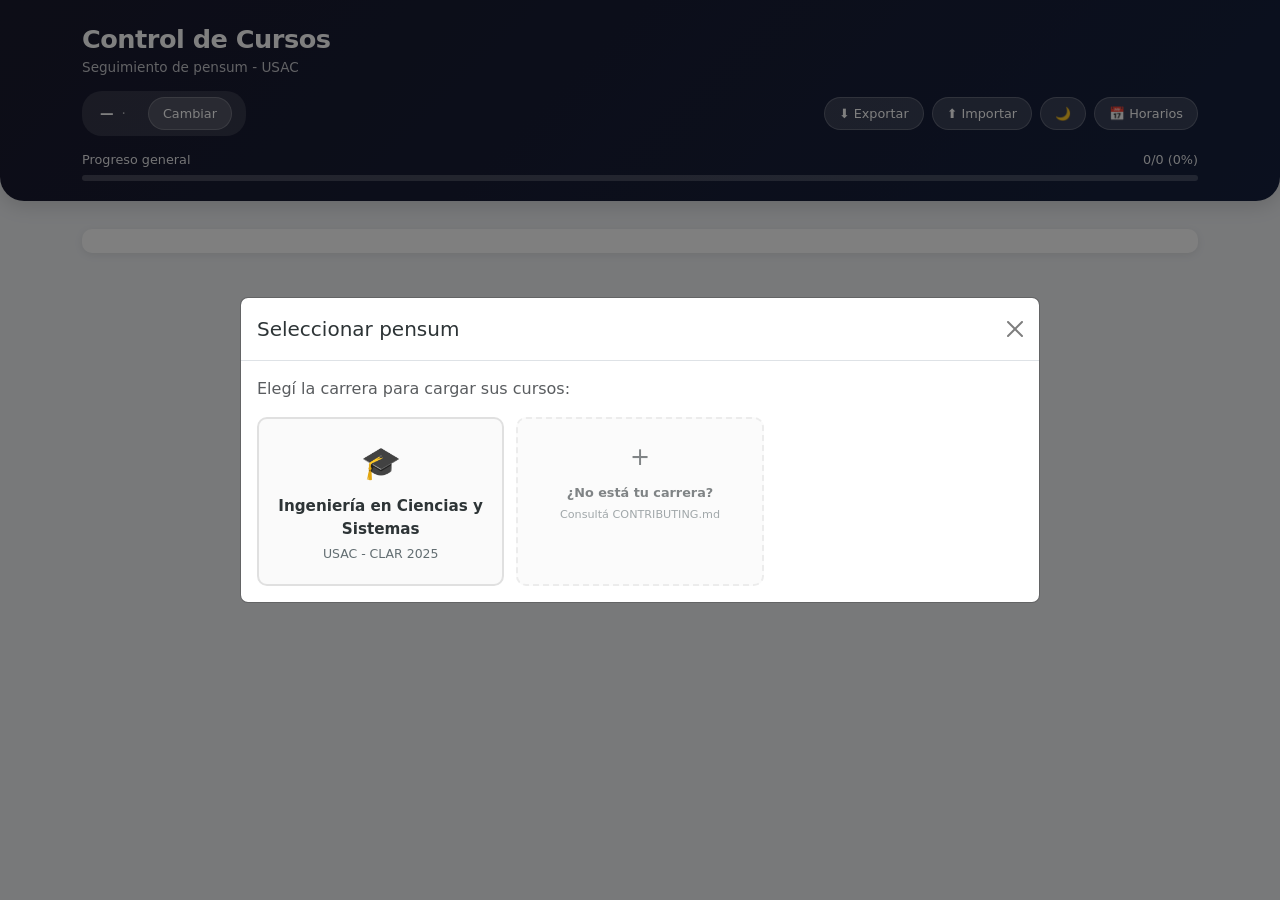
<file: index.html>
<!DOCTYPE html>
<html lang="es">
<head>
  <meta charset="UTF-8">
  <meta name="viewport" content="width=device-width, initial-scale=1.0">
  <title>Control de Cursos</title>
  <link href="https://cdn.jsdelivr.net/npm/bootstrap@5.3.0/dist/css/bootstrap.min.css" rel="stylesheet">
  <link rel="icon" type="image/png" sizes="512x512" href="docs/favicon.png">
  <link rel="stylesheet" href="styles/style.css">
</head>
<body>

  <!-- ─── HEADER ─── -->
  <header class="app-header">
    <div class="container">
      <div class="d-flex align-items-center justify-content-between flex-wrap">
        <div>
          <h1>Control de Cursos</h1>
          <div class="subtitle">Seguimiento de pensum - USAC</div>
        </div>
      </div>

      <!-- Toolbar -->
      <div class="toolbar">
        <div class="pensum-info">
          <span class="pensum-name" id="pensumNombre">—</span>
          <span style="opacity:0.6">·</span>
          <span style="font-size:0.78rem;opacity:0.7" id="pensumUni"></span>
          <button class="btn-tool" id="btnCambiarPensum" style="margin-left:6px">Cambiar</button>
        </div>
        <div class="toolbar-actions">
          <span class="unsaved-indicator" id="unsavedIndicator" title="Cambios sin exportar">•</span>
          <button class="btn-tool" id="btnExportar">⬇ Exportar</button>
          <button class="btn-tool" id="btnImportar">⬆ Importar</button>
          <button class="btn-tool" id="btnTema" title="Cambiar tema">🌙</button>
          <a href="pages/horarios.html" class="btn-tool" style="text-decoration:none">📅 Horarios</a>
        </div>
      </div>

      <!-- Progreso -->
      <div class="progress-wrapper">
        <div class="progress-header">
          <span>Progreso general</span>
          <span id="progressText">0/0 (0%)</span>
        </div>
        <div class="progress-track">
          <div class="progress-fill" id="progressFill"></div>
        </div>
      </div>
    </div>
  </header>

  <!-- ─── MAIN ─── -->
  <main class="container">

    <!-- Legend -->
    <div class="legend" id="legendContainer"></div>

    <!-- Cursos  -->
    <div id="contenedor" class="row gy-4"></div>

    <!-- Exportar -->
    <div class="export-reminder" id="exportReminder">
      <span>💾 Hiciste varios cambios — <strong>exportá tu progreso</strong> para no perderlo si cambiás de navegador o computadora.</span>
      <button class="btn-close btn-close-sm" id="btnCerrarRecordatorio" aria-label="Cerrar"></button>
    </div>

  </main>

  <!-- ─── MODAL: SELECCIONAR PENSUM ─── -->
  <div class="modal fade" id="modalBienvenida" tabindex="-1" aria-hidden="true">
    <div class="modal-dialog modal-lg modal-dialog-centered">
      <div class="modal-content">
        <div class="modal-header">
          <h5 class="modal-title">Seleccionar pensum</h5>
          <button type="button" class="btn-close" data-bs-dismiss="modal" aria-label="Cerrar"></button>
        </div>
        <div class="modal-body">
          <p class="text-muted mb-3">Elegí la carrera para cargar sus cursos:</p>
          <div class="pensum-grid" id="modalPensumOpciones"></div>
        </div>
      </div>
    </div>
  </div>

  <!-- ─── MODAL: DETALLE CURSO ─── -->
  <div class="modal fade" id="modalCurso" tabindex="-1" aria-hidden="true">
    <div class="modal-dialog modal-dialog-centered">
      <div class="modal-content">
        <div class="modal-header">
          <h5 class="modal-title">Detalle del curso</h5>
          <button type="button" class="btn-close" data-bs-dismiss="modal"></button>
        </div>
        <div class="modal-body" id="modal-body-content"></div>
      </div>
    </div>
  </div>

  <!-- ─── SCROLL ─── -->
  <button id="btnScrollTop" class="scroll-top" title="Subir al inicio">↑</button>

  <!-- ─── SCRIPTS ─── -->
  <script src="https://cdn.jsdelivr.net/npm/bootstrap@5.3.0/dist/js/bootstrap.bundle.min.js"></script>
  <script src="data/pensums.js"></script>
  <script src="scripts/script.js"></script>
</html>
</file>
<file: styles/style.css>
:root {
  --primary: #1a1a2e;
  --primary-light: #16213e;
  --accent: #e94560;
  --bg: #f0f2f5;
  --card-bg: #ffffff;
  --text: #2d3436;
  --text-muted: #636e72;
  --shadow: 0 2px 8px rgba(0, 0, 0, 0.08);
  --shadow-hover: 0 6px 20px rgba(0, 0, 0, 0.12);
  --radius: 10px;
  --radius-sm: 6px;
  --transition: 0.25s ease;

  --area-ciencias: #f59e0b;
  --area-metodologia: #3b82f6;
  --area-desarrollo: #10b981;
  --area-general: #f97316;
}

* { box-sizing: border-box; }

body {
  background-color: var(--bg);
  font-family: 'Segoe UI', system-ui, -apple-system, sans-serif;
  color: var(--text);
  min-height: 100vh;
}

/* ─── HEADER ─── */
.app-header {
  background: linear-gradient(135deg, var(--primary) 0%, var(--primary-light) 100%);
  border-radius: 0 0 24px 24px;
  padding: 24px 0 20px;
  margin-bottom: 28px;
  color: #fff;
  box-shadow: 0 4px 20px rgba(0, 0, 0, 0.15);
}

.app-header h1 {
  font-weight: 700;
  font-size: 1.6rem;
  margin: 0;
  letter-spacing: -0.5px;
}

.app-header .subtitle {
  font-size: 0.85rem;
  opacity: 0.75;
  margin-top: 2px;
}

/* ─── TOOLBAR ─── */
.toolbar {
  display: flex;
  flex-wrap: wrap;
  align-items: center;
  gap: 12px;
  margin-top: 14px;
}

.pensum-info {
  display: flex;
  align-items: center;
  gap: 8px;
  background: rgba(255, 255, 255, 0.12);
  padding: 6px 14px 6px 18px;
  border-radius: 20px;
  font-size: 0.85rem;
}

.pensum-info .pensum-name {
  font-weight: 600;
}

.toolbar-actions {
  display: flex;
  align-items: center;
  gap: 8px;
  margin-left: auto;
}

.btn-tool {
  background: rgba(255, 255, 255, 0.15);
  color: #fff;
  border: 1px solid rgba(255, 255, 255, 0.2);
  padding: 6px 14px;
  border-radius: 20px;
  font-size: 0.8rem;
  cursor: pointer;
  transition: var(--transition);
  display: inline-flex;
  align-items: center;
  gap: 4px;
}

.btn-tool:hover {
  background: rgba(255, 255, 255, 0.25);
  border-color: rgba(255, 255, 255, 0.35);
}

.unsaved-indicator {
  color: #fbbf24;
  font-size: 1.4rem;
  line-height: 1;
  display: none;
  animation: pulse 1.5s ease-in-out infinite;
}

@keyframes pulse {
  0%, 100% { opacity: 0.4; }
  50% { opacity: 1; }
}

/* ─── PROGRESS BAR ─── */
.progress-wrapper {
  margin-top: 14px;
}

.progress-header {
  display: flex;
  justify-content: space-between;
  font-size: 0.8rem;
  margin-bottom: 6px;
  opacity: 0.9;
}

.progress-track {
  height: 6px;
  background: rgba(255, 255, 255, 0.2);
  border-radius: 4px;
  overflow: hidden;
}

.progress-fill {
  height: 100%;
  background: var(--accent);
  border-radius: 4px;
  transition: width 0.5s ease;
  width: 0%;
}

/* ─── SEMESTRE ─── */
.semestre-wrapper {
  margin-bottom: 32px;
}

.semestre-title {
  font-weight: 700;
  font-size: 1.1rem;
  color: var(--primary);
  margin-bottom: 14px;
  padding-bottom: 8px;
  border-bottom: 2px solid var(--primary);
  display: flex;
  align-items: center;
  gap: 10px;
}

.semestre-count {
  font-size: 0.75rem;
  font-weight: 400;
  color: var(--text-muted);
  margin-left: auto;
}

/* ─── Card de Curso ─── */
.curso-card {
  display: flex;
  align-items: stretch;
  background: var(--card-bg);
  border-radius: var(--radius);
  box-shadow: var(--shadow);
  transition: var(--transition);
  min-height: 82px;
  overflow: hidden;
  position: relative;
}

.curso-card:hover {
  box-shadow: var(--shadow-hover);
  transform: translateY(-2px);
}

.curso-card + .curso-card {
  margin-top: 10px;
}

.curso-card.curso-completado {
  box-shadow: 0 0 0 2px var(--area-desarrollo), var(--shadow);
}

.curso-card.curso-completado:hover {
  box-shadow: 0 0 0 2px var(--area-desarrollo), var(--shadow-hover);
}

/* Color bar */
.color-bar {
  width: 8px;
  flex-shrink: 0;
  position: relative;
  cursor: pointer;
}

.color-bar.area-ciencias { background: var(--area-ciencias); }
.color-bar.area-metodologia { background: var(--area-metodologia); }
.color-bar.area-desarrollo { background: var(--area-desarrollo); }
.color-bar.area-general { background: var(--area-general); }

.color-bar .tooltip-area {
  position: absolute;
  top: 50%;
  left: 14px;
  transform: translateY(-50%);
  background: var(--primary);
  color: #fff;
  padding: 3px 10px;
  font-size: 0.7rem;
  border-radius: 4px;
  white-space: nowrap;
  opacity: 0;
  pointer-events: none;
  transition: opacity 0.2s;
  z-index: 10;
  font-weight: 500;
}

.color-bar:hover .tooltip-area {
  opacity: 1;
}

/* Card body */
.card-body {
  display: flex;
  align-items: center;
  flex: 1;
  padding: 12px 16px;
  gap: 14px;
  min-width: 0;
}

.card-code-section {
  text-align: center;
  flex-shrink: 0;
  width: 62px;
}

.card-code {
  font-weight: 700;
  font-size: 0.95rem;
  color: var(--text);
  line-height: 1.2;
}

.card-credits {
  font-size: 0.72rem;
  color: var(--text-muted);
}

.card-main {
  flex: 1;
  min-width: 0;
}

.card-name {
  font-weight: 600;
  font-size: 0.92rem;
  color: var(--text);
  line-height: 1.3;
}

.card-area-badge {
  display: inline-block;
  font-size: 0.65rem;
  font-weight: 600;
  text-transform: uppercase;
  letter-spacing: 0.3px;
  padding: 1px 8px;
  border-radius: 3px;
  margin-top: 3px;
}

.card-area-badge.badge-ciencias {
  background: #fef3c7;
  color: #92400e;
}
.card-area-badge.badge-metodologia {
  background: #dbeafe;
  color: #1e40af;
}
.card-area-badge.badge-desarrollo {
  background: #d1fae5;
  color: #065f46;
}
.card-area-badge.badge-general {
  background: #ffedd5;
  color: #9a3412;
}

.card-prereqs {
  font-size: 0.78rem;
  color: var(--text-muted);
  margin-top: 4px;
  line-height: 1.4;
}

.card-prereqs a {
  text-decoration: none;
  font-weight: 500;
}

.card-prereqs a:hover {
  text-decoration: underline;
}

.prereq-completado { color: #10b981 !important; }
.prereq-pendiente { color: #e94560 !important; }

.card-actions {
  display: flex;
  align-items: center;
  gap: 10px;
  flex-shrink: 0;
}

.obligatorio-dot {
  font-size: 28px;
  color: #000;
  line-height: 1;
  opacity: 0.55;
}

.form-check-input {
  width: 18px;
  height: 18px;
  cursor: pointer;
  accent-color: var(--area-desarrollo);
}

.card-status {
  font-size: 0.62rem;
  font-weight: 700;
  text-transform: uppercase;
  letter-spacing: 0.3px;
  padding: 1px 7px;
  border-radius: 3px;
  display: inline-block;
  line-height: 1.4;
}
.status-disponible { background: #bbf7d0; color: #14532d; }
.status-bloqueado { background: #fef3c7; color: #92400e; }

/* ─── MODAL PENSUNS ─── */
.pensum-grid {
  display: grid;
  grid-template-columns: repeat(auto-fill, minmax(200px, 1fr));
  gap: 12px;
}

.pensum-option {
  border: 2px solid #e0e0e0;
  border-radius: var(--radius);
  padding: 20px 16px;
  text-align: center;
  cursor: pointer;
  transition: var(--transition);
  background: #fafafa;
}

.pensum-option:hover {
  border-color: var(--area-metodologia);
  background: #eff6ff;
  transform: translateY(-2px);
  box-shadow: var(--shadow);
}

.pensum-option .pensum-icon {
  font-size: 2rem;
  margin-bottom: 8px;
}

.pensum-option .pensum-option-name {
  font-weight: 600;
  font-size: 0.95rem;
}

.pensum-option .pensum-option-uni {
  font-size: 0.78rem;
  color: var(--text-muted);
  margin-top: 4px;
}

/* ─── MODAL CURSO ─── */
#modal-body-content strong {
  color: var(--primary);
}

[data-bs-theme="dark"] #modal-body-content strong {
  color: #fff;
}

/* ─── LEGEND ─── */
.legend {
  display: flex;
  flex-wrap: wrap;
  gap: 16px;
  justify-content: center;
  margin: 8px 0 20px;
  padding: 12px 20px;
  background: var(--card-bg);
  border-radius: var(--radius);
  box-shadow: var(--shadow);
}

.legend-item {
  display: flex;
  align-items: center;
  gap: 6px;
  font-size: 0.78rem;
  color: var(--text-muted);
}

.legend-dot {
  width: 14px;
  height: 14px;
  border-radius: 3px;
  flex-shrink: 0;
}

.legend-dot.area-ciencias { background: var(--area-ciencias); }
.legend-dot.area-metodologia { background: var(--area-metodologia); }
.legend-dot.area-desarrollo { background: var(--area-desarrollo); }
.legend-dot.area-general { background: var(--area-general); }

/* ─── RESPONSIVE ─── */
.export-reminder {
  display: none;
  align-items: center;
  justify-content: space-between;
  gap: 12px;
  background: #fffbeb;
  border: 1px solid #fde68a;
  border-radius: var(--radius-sm);
  padding: 10px 16px;
  font-size: 0.82rem;
  color: #92400e;
  margin-bottom: 20px;
}
.export-reminder.show { display: flex; }
.export-reminder .btn-close {
  flex-shrink: 0;
  opacity: 0.5;
  cursor: pointer;
}
.export-reminder .btn-close:hover { opacity: 1; }

/* ─── MODO OSCURO ─── */
[data-bs-theme="dark"] {
  --bg: #121212;
  --card-bg: #1e1e1e;
  --text: #e8e8e8;
  --text-muted: #999;
  --primary: #121212;
  --primary-light: #1e1e1e;
  --shadow: 0 1px 3px rgba(0, 0, 0, 0.5);
  --shadow-hover: 0 4px 14px rgba(0, 0, 0, 0.7);

  --area-ciencias: #f59e0b;
  --area-metodologia: #3b82f6;
  --area-desarrollo: #10b981;
  --area-general: #f97316;
}

[data-bs-theme="dark"] {
  scrollbar-color: #333 #121212;
}

[data-bs-theme="dark"] .app-header {
  background: linear-gradient(135deg, #16162a 0%, #1a1a32 100%);
}

[data-bs-theme="dark"] .btn-tool {
  background: rgba(255, 255, 255, 0.06);
  border-color: rgba(255, 255, 255, 0.1);
}

[data-bs-theme="dark"] .btn-tool:hover {
  background: rgba(255, 255, 255, 0.12);
}

[data-bs-theme="dark"] .pensum-info { background: rgba(255, 255, 255, 0.06); }

[data-bs-theme="dark"] .curso-card {
  background: var(--card-bg);
  border: 1px solid #2a2a2a;
  box-shadow: var(--shadow);
}

[data-bs-theme="dark"] .curso-card:hover {
  border-color: #3a3a3a;
  box-shadow: var(--shadow-hover);
}

[data-bs-theme="dark"] .curso-card.curso-completado {
  box-shadow: 0 0 0 2px #10b981, var(--shadow);
}

[data-bs-theme="dark"] .card-prereqs a.prereq-completado { color: #10b981 !important; }
[data-bs-theme="dark"] .card-prereqs a.prereq-pendiente { color: #e94560 !important; }

[data-bs-theme="dark"] .legend { background: var(--card-bg); border: 1px solid #2a2a2a; }

[data-bs-theme="dark"] .card-name,
[data-bs-theme="dark"] .card-code { color: #fff; }

[data-bs-theme="dark"] .semestre-title { color: #fff; border-color: #2a2a2a; }
[data-bs-theme="dark"] .semestre-count { color: #999; }
[data-bs-theme="dark"] .obligatorio-dot { opacity: 0.5; color: #fff; }
[data-bs-theme="dark"] .card-credits { color: #999; }

[data-bs-theme="dark"] .pensum-option { background: #1e1e1e; border-color: #2a2a2a; }
[data-bs-theme="dark"] .pensum-option:hover { border-color: #3b82f6; background: #162033; }

[data-bs-theme="dark"] .modal-content { background: #1e1e1e; color: #e8e8e8; border: 1px solid #2a2a2a; }
[data-bs-theme="dark"] .modal-header { border-color: #2a2a2a; }
[data-bs-theme="dark"] .modal-header .btn-close { filter: invert(0.9); }

[data-bs-theme="dark"] .progress-track { background: rgba(255, 255, 255, 0.06); }
[data-bs-theme="dark"] .progress-fill { background: #e94560; }

[data-bs-theme="dark"] .export-reminder { background: #1e1a14; border-color: #5c4520; color: #f59e0b; }
[data-bs-theme="dark"] .unsaved-indicator { color: #f59e0b; }
[data-bs-theme="dark"] .status-disponible { background: #14261a; color: #10b981; }
[data-bs-theme="dark"] .status-bloqueado { background: #261418; color: #e94560; }
[data-bs-theme="dark"] .color-bar .tooltip-area { background: #333; color: #fff; }

/* ─── SCROLL TO TOP ─── */
.scroll-top {
  position: fixed;
  bottom: 24px;
  right: 24px;
  width: 42px;
  height: 42px;
  border-radius: 50%;
  border: none;
  background: var(--primary);
  color: #fff;
  font-size: 1.3rem;
  cursor: pointer;
  box-shadow: 0 2px 10px rgba(0, 0, 0, 0.2);
  transition: var(--transition);
  opacity: 0;
  visibility: hidden;
  transform: translateY(10px);
  z-index: 999;
  line-height: 1;
}

.scroll-top.show {
  opacity: 1;
  visibility: visible;
  transform: translateY(0);
}

.scroll-top:hover {
  transform: translateY(-2px);
  box-shadow: 0 4px 16px rgba(0, 0, 0, 0.3);
}

[data-bs-theme="dark"] .scroll-top {
  background: #2a2a40;
  color: #fff;
  box-shadow: 0 2px 10px rgba(0, 0, 0, 0.4);
}

[data-bs-theme="dark"] .scroll-top:hover {
  background: #3a3a50;
}

@media (max-width: 768px) {
  .app-header h1 { font-size: 1.3rem; }
  .toolbar { flex-direction: column; align-items: stretch; }
  .toolbar-actions { margin-left: 0; justify-content: center; }
  .card-body { padding: 10px 12px; gap: 10px; }
  .card-code-section { width: 50px; }
  .card-code { font-size: 0.85rem; }
  .card-name { font-size: 0.85rem; }
  .legend { gap: 10px; padding: 10px 14px; }
}
</file>
